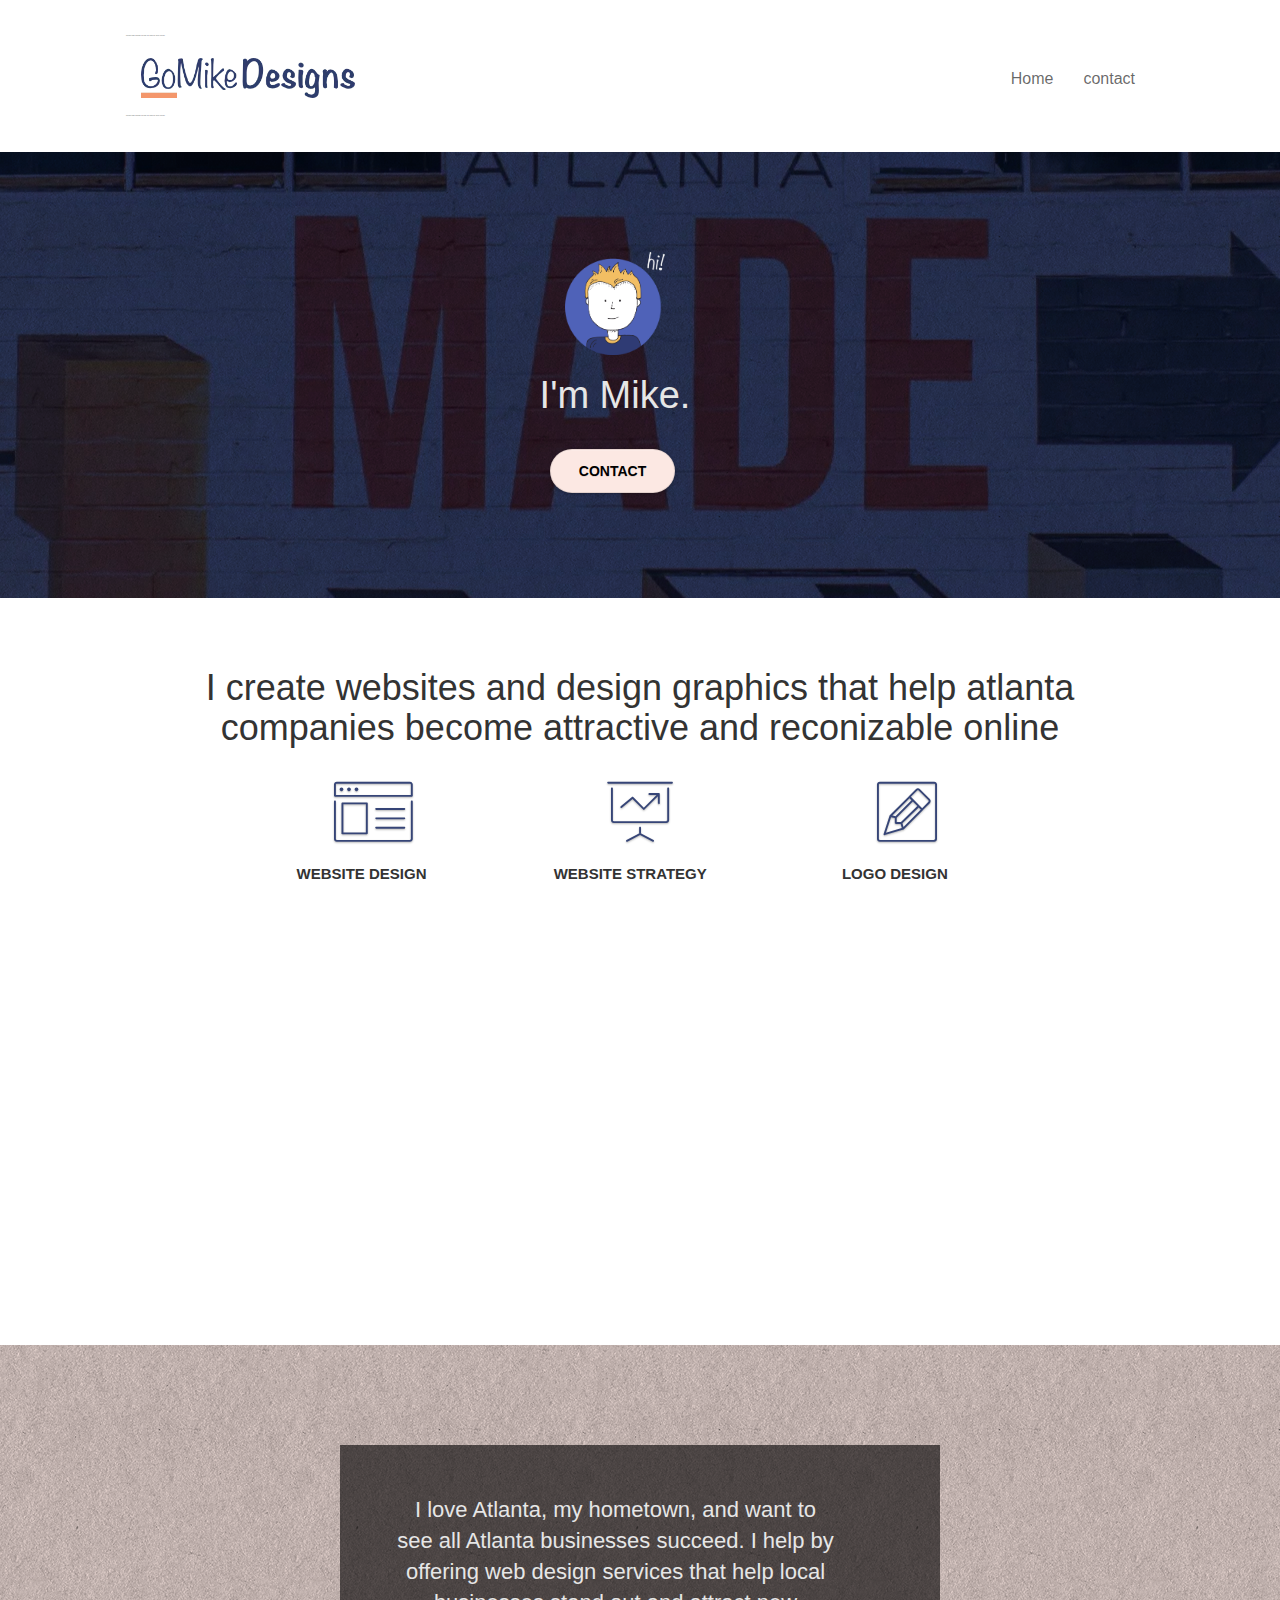
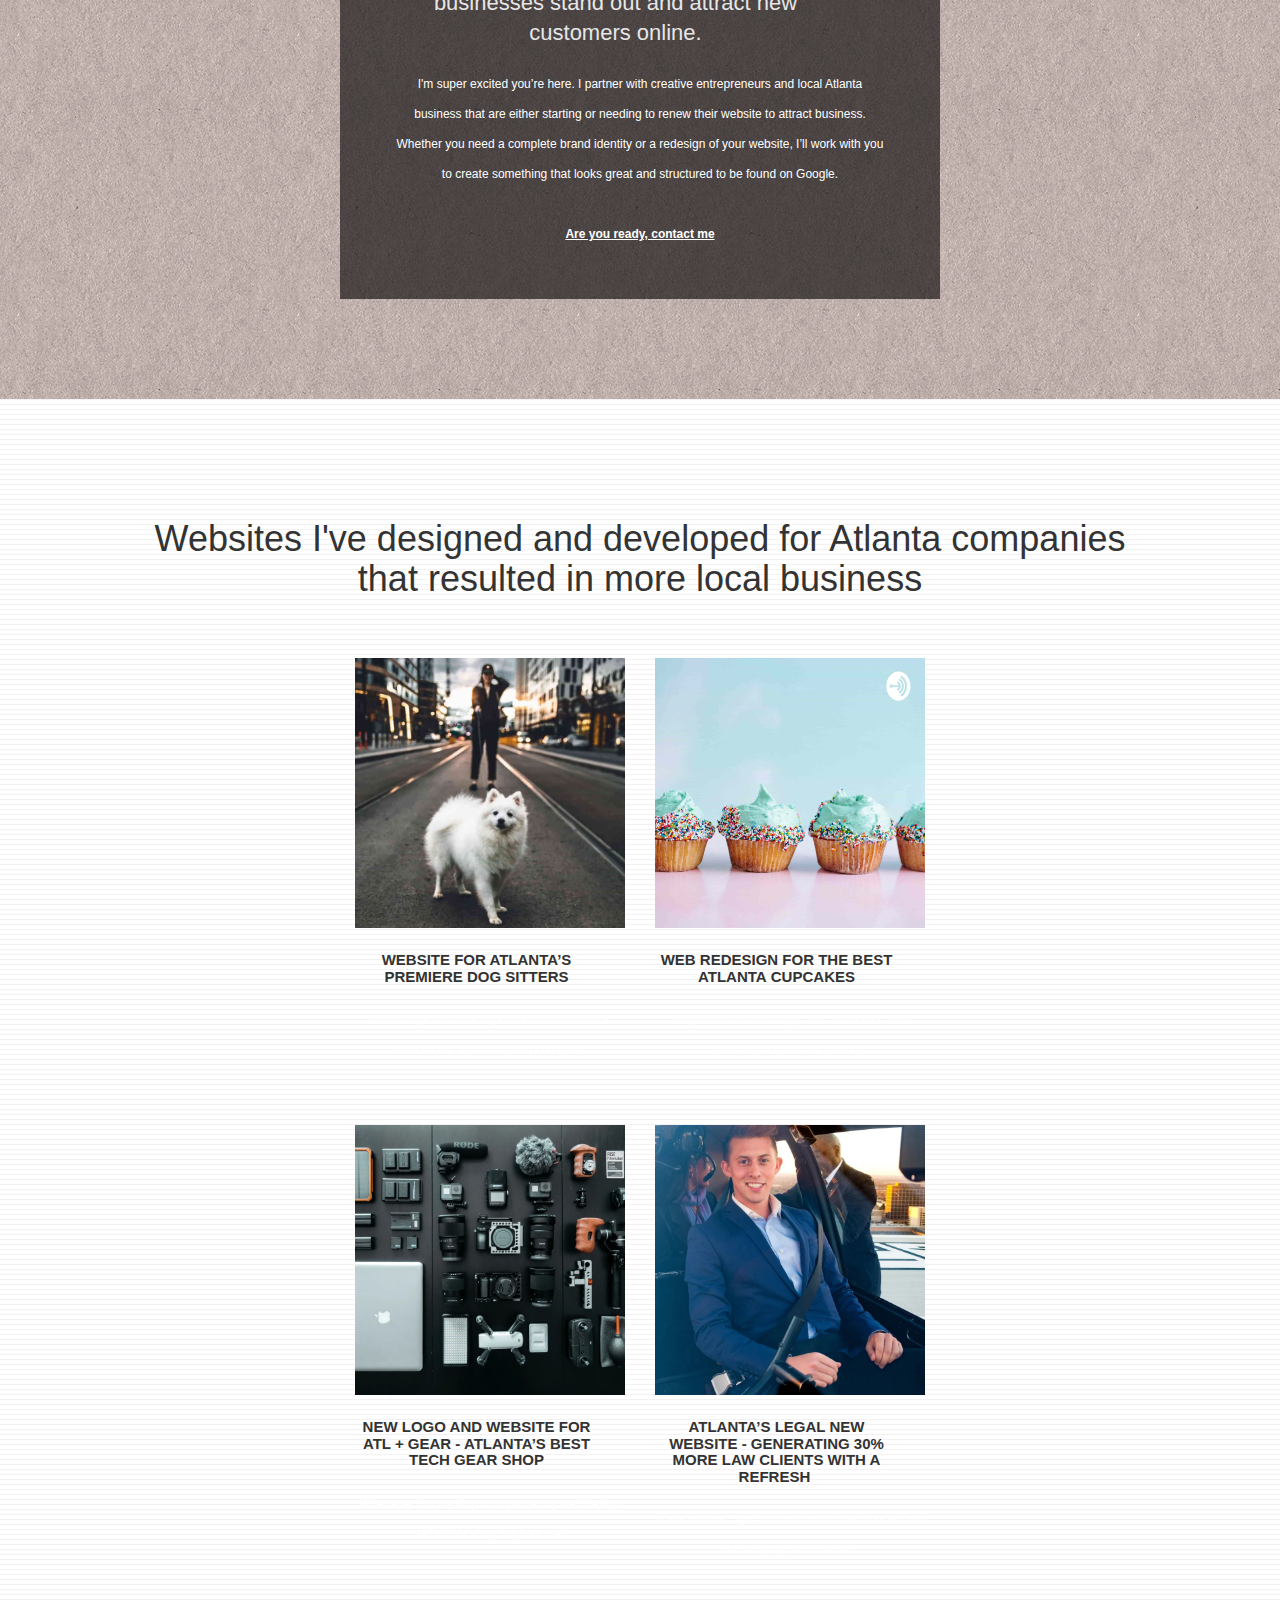
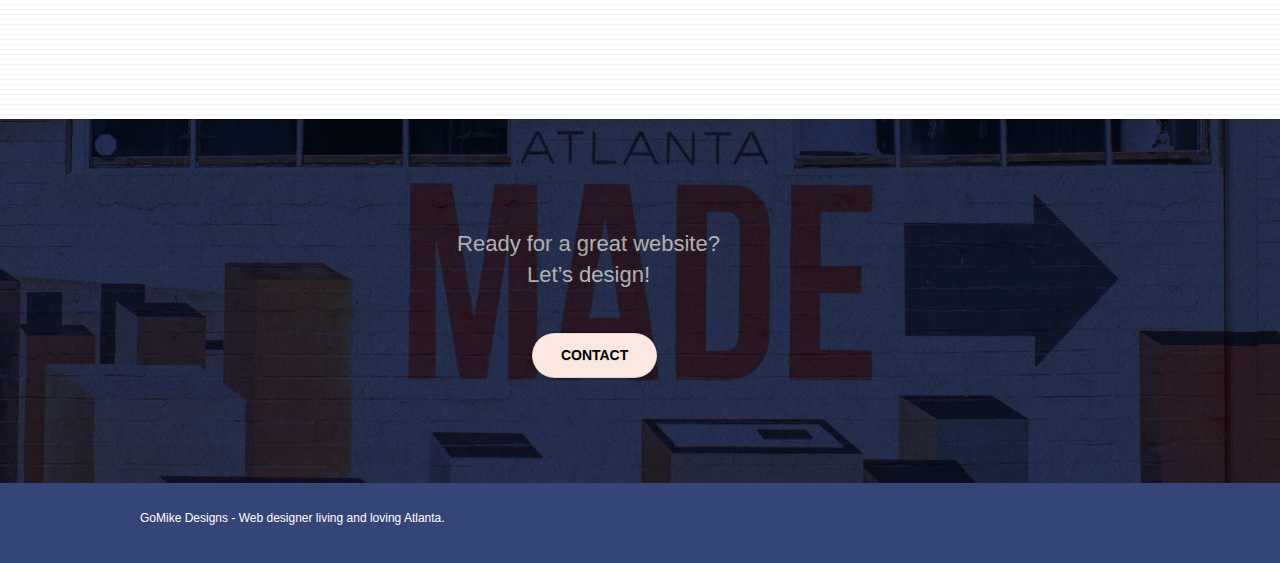
<file: index.html>
<!doctype html>
<html lang="en">
<head>
    <meta charset="utf-8">
    <meta name="keywords" content="seo, google, website, internet, web design, design agency, logo design atlanta">
    <meta name="description" content="I'm Mike and your should hire me to build your website">
    <meta name="viewport" content="width=device-width, initial-scale=1.0, viewport-fit=cover">
    <link rel="shortcut icon" type="image/png" href="favicon.jpg">

    
	<link rel="stylesheet" media="print" onload="this.onload=null;this.removeAttribute('media');" href="css/bootstrap.css">
	<link rel="stylesheet" media="print" onload="this.onload=null;this.removeAttribute('media');" href="style.css">
	<link rel="stylesheet" media="print" onload="this.onload=null;this.removeAttribute('media');" href="css/et-line.css">

	<link rel="stylesheet" href="critical.css">
	<link rel="stylesheet" href="critical-styles.css">
	<link rel="stylesheet" href="critical-line.css">
    <title>go mike designs</title>

    
<!-- Analytics -->
 
<!-- Analytics END -->
    
</head>
<body>
<!-- Main container -->
<div class="page-container">
    
<!-- bloc-0 -->
<div class="bloc bgc-white l-bloc " id="bloc-0">
	<div class="container bloc-sm">
		<nav class="navbar row">
			<div class="navbar-header">
					<div class="keywords" style="color:#595959;font-size:1px;">web agency atlanta, web strategy, web design, logo, website, web, internet, logo design</div>
				<a class="navbar-brand" href="index.html"><img src="img/logo-min.webp" aria-label="header image" alt="logo" height="40" /></a>
					<div class="keywords" style="color:#595959;font-size:1px;">web agency atlanta, web strategy, web design, logo, website, web, internet, logo design</div>

				<button id="nav-toggle" type="button" class="ui-navbar-toggle navbar-toggle" data-toggle="collapse" data-target=".navbar-1">
					<span class="sr-only">Toggle navigation</span><span class="icon-bar"></span><span class="icon-bar"></span><span class="icon-bar"></span>
				</button>
			</div>
			<div class="collapse navbar-collapse navbar-1 special-dropdown-nav">
				<ul class="site-navigation nav navbar-nav">
					<li>
						<a href="index.html" aria-label="main page">Home</a>
					</li>
					<li>
					</li>
					<li>
						<a href="contact.html" aria-label="second page">contact</a>
					</li>
				</ul>
			</div>
		</nav>
	</div>
</div>
<!-- bloc-0 END -->

<!-- bloc-1-hero -->
<div class="bloc bgc-dark-slate-blue bg-atlanta-20made-20sign d-bloc bg-t-edge bloc-bg-texture texture-paper b-parallax" id="bloc-1-hero">
	<div class="container bloc-lg">
		<div class="row tight-width-whitespace">
			<div class="col-sm-11">
				<img srcset="img/mike-min-min.png 480w, img/mike-min-min.png 800w" sizes="(max-width: 600px) 480px, 800px" src="img/mike-min-min.png" class="center-block image-resize-mode" width="100" alt="atlanta web designer mike"/>
				<h1 class="text-center hero-bloc-text tc-white">
					I'm Mike.
				</h1>
				<div class="text-center">
					<a href="contact.html" aria-label="contact info" class="btn btn-lg btn-clean btn-rd cta-hero btn-atomic-tangerine" id="cta-hero">Contact</a>
				</div>
			</div>
		</div>
	</div>
</div>
<!-- bloc-1-hero END -->

<!-- bloc-2-services -->
<div class="bloc bgc-white l-bloc" id="bloc-2-services">
	<div class="container bloc-md">
		<div class="row">
			<div class="col-sm-12 text-center">
				<h1>I create websites and design graphics that help atlanta companies become attractive and reconizable online</h1>
			</div>
		</div>
		<div class="row voffset-lg med-width-whitespace">
			<div class="col-sm-4">
				<div class="text-center">
					<span class="et-icon-browser sm-shadow icon-dark-slate-blue icons icon-lg"></span>
				</div>
				<h1 class="mg-md text-center service-header">
					Website Design
				</h1>
				<p class="text-center ">
					Whether you have a website that needs a refresh or you&rsquo;re starting from scratch, let&rsquo;s make a website that you can be proud of.
				</p>
			</div>
			<div class="col-sm-4">
				<div class="text-center">
					<span class="et-icon-presentation sm-shadow icon-dark-slate-blue icons icon-lg"></span>
				</div>
				<h1 class="mg-md text-center service-header">
					&nbsp;Website Strategy
				</h1>
				<p class="text-center ">
					Rather than suggesting trendy designs, I&rsquo;ll work with you to understand your business goals and make sure we design to help you reach those goals.<br>
				</p>
			</div>
			<div class="col-sm-4">
				<div class="text-center">
					<span class="et-icon-edit sm-shadow icon-dark-slate-blue icons icon-lg"></span>
				</div>
				<h1 class="mg-md text-center service-header">
					Logo Design
				</h1>
				<p class="text-center ">
					With your business representing Atlanta, your logo should shine. I&rsquo;ll work with you to create logo and brand identity that will impress people you meet in town and online.
				</p>
			</div>
		</div>
		<div class="row voffset-lg voffset">
			<div class="col-xs-12 col-md-8 col-md-offset-2 text-center">
				<h2>"Mike'a an awesome freelance web designer! He captured the essence of ourcompany in our website and has helped us double our online sales for our shop in Atlanta."<br>Taylor Crook, project manager Apple Delights </h2>
			</div>
		</div>
	</div>
</div>
<!-- bloc-2-services END -->

<!-- bloc-3-what-i-do -->
<div class="bloc tc-white bgc-atomic-tangerine bloc-bg-texture texture-paper b-parallax bg-atlanta-20made-20sign-20orange d-bloc" id="bloc-3-what-i-do">
	<div class="container bloc-lg">
		<div class="row tight-width-whitespace black-background">
			<div class="col-sm-12">
				<h2 class="mg-md text-center tc-white">
					I love Atlanta, my hometown, and want to see all Atlanta businesses succeed. I help by offering web design services that help local businesses stand out and attract new customers online.<br>
				</h2>
				<p class="text-center white">
					I'm super excited you&rsquo;re here. I partner with creative entrepreneurs and local Atlanta business that are either starting or needing to renew their website to attract business. Whether you need a complete brand identity or a redesign of your website, I&rsquo;ll work with you to create something that looks great and structured to be found on Google.<br><br><a class="ltc-white bold-link" href="page2.html">Are you ready, contact me</a><br>
				</p>
			</div>
		</div>
	</div>
</div>
<!-- bloc-3-what-i-do END -->

<!-- bloc-4-portfolio -->
<div class="bloc bgc-white bg-lines-h2-bg bg-repeat l-bloc" id="bloc-4-portfolio">
	<div class="container bloc-lg">
		<div class="row">
			<div class="col-sm-12 text-center">
			   <h1>Websites I've designed and developed for Atlanta companies that resulted in more local business</h1>
			</div>
		</div>
		<div class="row tight-width-whitespace portfolio-row">
			<div class="col-sm-6">
				<a href="#" data-lightbox="img/11.jpg" aria-label="dog salon" data-gallery-id="gallery-1" data-caption="Website for Atlanta's Premiere dog salon" data-frame="snapshot-lb"><img srcset="img/11-min-min.jpg 480w, img/11-min-min.jpg 800w" sizes="(max-width: 600px) 480px, 800px" src="img/11-min-min.jpg" class="img-responsive portfolio-thumb" alt="design agency website for dog salon"/></a>
				<h3 class="mg-md text-center">
					Website for Atlanta&rsquo;s premiere Dog Sitters
				</h3>
				<p class="text-center">
					I love dogs and was super excited to make a website for an Atlanta dog company.
				</p>
			</div>
			<div class="col-sm-6">
				<a href="#" data-lightbox="img/2.jpg" aria-label="atlanta cupcakes" data-gallery-id="gallery-1" data-caption="web redesign for the best cupcakes in Atlanta" data-frame="snapshot-lb"><img srcset="img/2-min-min.jpg 480w, img/2-min-min.jpg 800w" sizes="(max-width: 600px) 480px, 800px" src="img/2-min-min.jpg" class="img-responsive portfolio-thumb" alt="design agency website for best cupcakes in atlanta"/></a>
				<h3 class="mg-md text-center">
					Web redesign for the best Atlanta&nbsp;cupcakes
				</h3>
				<p class="text-center">
					They make the best cupcakes in Atlanta and I wanted to show this online.
				</p>
			</div>
		</div>
		<div class="row tight-width-whitespace portfolio-row">
			<div class="col-sm-6">
				<a href="#" data-lightbox="img/3.bmp" aria-label="tech gear" data-gallery-id="gallery-1" data-caption="New logo and website for Atlanta's best tech gear shop" data-frame="snapshot-lb"><img srcset="img/3.webp 480w, img/3.webp 800w" sizes="(max-width: 600px) 480px, 800px" src="img/3.webp" class="img-responsive portfolio-thumb" alt="3.jpg" /></a>
				<h3 class="mg-md text-center">
					New logo and website for Atl + Gear - Atlanta&rsquo;s best tech gear shop
				</h3>
				<p class="text-center">
					Whenever I&rsquo;m wanting to improve my web design skills, this shop inspires me.
				</p>
			</div>
			<div class="col-sm-6">
				<a href="#" data-lightbox="img/4.bmp" aria-label="increase in clients" data-gallery-id="gallery-1" data-caption="Atlanta's legal website generates 30% more clients after web redesign" data-frame="snapshot-lb"><img srcset="img/4.webp 480w, img/4.webp 800w" sizes="(max-width: 600px) 480px, 800px" src="img/4.webp" class="img-responsive portfolio-thumb" alt="Atlanta's legal website generates 30% more clients after web redesign"/></a>
				<h3 class="mg-md text-center">
					Atlanta&rsquo;s legal new website - Generating 30% more law clients with a refresh&nbsp;
				</h3>
				<p class="text-center">
					A few months ago, I created their new website and it&rsquo;s bringing lots of leads.
				</p>
			</div>
		</div>
	</div>
</div>
<!-- bloc-4-portfolio END -->

<!-- bloc-5-cta -->
<div class="bloc bgc-dark-slate-blue bg-atlanta-20made-20sign d-bloc bloc-bg-texture texture-paper" id="bloc-5-cta">
	<div class="container bloc-lg">
		<div class="row">
			<h2 class="mg-md text-center tc-white">
				Ready for a great website? <br>Let&rsquo;s design!
			</h2>
			<div class="col-sm-11 text-center">
				<a href="contact.html" aria-label="contact page" class="btn btn-atomic-tangerine btn-clean btn-rd btn-lg cta-hero">Contact</a>
			</div>
		</div>
	</div>
</div>
<!-- bloc-5-cta END -->

<!-- Footer - bloc-8 -->
<div class="bloc bgc-dark-slate-blue d-bloc" id="bloc-8">
	<div class="container bloc-sm">
		<div class="row">
			<div class="col-sm-12">
				<p class="text-center white">
					GoMike Designs - Web designer living and loving Atlanta.<br>
				</p>
			</div>
		</div>
	</div>
</div>
<!-- Footer - bloc-8 END -->

</div>
<!-- Main container END -->
    
    <script defer src="./js/jquery-2.1.0.js"></script>
	<script defer src="./js/bootstrap.js"></script>
	<script defer src="./js/blocs.js"></script>
	<script defer src="./js/jquery.touchSwipe.js"></script>
	<script defer src="./js/gmaps.js"></script>
</body>
</html>
</file>
<file: style.css>
a:hover {
    text-decoration: none;
    cursor: pointer;
}

#page-loading-blocs-notifaction {
    position: fixed;
    top: 0;
    bottom: 0;
    width: 100%;
    z-index: 100000;
    background: #FFFFFF url("img/pageload-spinner.gif") no-repeat center center;
}

.d-bloc button:hover {
    color: rgba(255, 255, 255, .9);
}

.d-bloc .icon-round, .d-bloc .icon-square, .d-bloc .icon-rounded, .d-bloc .icon-semi-rounded-a, .d-bloc .icon-semi-rounded-b {
    border-color: rgba(255, 255, 255, .9);
}

.d-bloc .divider-h span {
    border-color: rgba(255, 255, 255, .2);
}

.d-bloc .a-btn:hover, .d-bloc .navbar a:hover, .d-bloc .navbar-brand:hover, .d-bloc a:hover .icon-sm, .d-bloc a:hover .icon-md, .d-bloc a:hover .icon-lg, .d-bloc a:hover .icon-xl, .d-bloc h1 a:hover, .d-bloc h2 a:hover, .d-bloc h3 a:hover, .d-bloc h4 a:hover, .d-bloc h5 a:hover, .d-bloc h6 a:hover, .d-bloc p a:hover {
    color: rgba(255, 255, 255, 1);
}

.d-bloc .navbar-toggle .icon-bar {
    background: rgba(255, 255, 255, 1);
}

.d-bloc .btn-wire, .d-bloc .btn-wire:hover {
    color: rgba(255, 255, 255, 1);
    border-color: rgba(255, 255, 255, 1);
}

.d-bloc .panel {
    color: rgba(0, 0, 0, .5);
}

.d-bloc .panel button:hover {
    color: rgba(0, 0, 0, .7);
}

.d-bloc .panel icon {
    border-color: rgba(0, 0, 0, .7);
}

.d-bloc .panel .divider-h span {
    border-color: rgba(0, 0, 0, .1);
}

.d-bloc .panel .a-btn {
    color: rgba(0, 0, 0, .6);
}

.d-bloc .panel .a-btn:hover {
    color: rgba(0, 0, 0, 1);
}

.d-bloc .panel .btn-wire, .d-bloc .panel .btn-wire:hover {
    color: rgba(0, 0, 0, .7);
    border-color: rgba(0, 0, 0, .3);
}

.d-bloc .panel button:hover, .l-bloc button:hover {
    color: rgba(0, 0, 0, .7);
}

.l-bloc .icon-round, .l-bloc .icon-square, .l-bloc .icon-rounded, .l-bloc .icon-semi-rounded-a, .l-bloc .icon-semi-rounded-b {
    border-color: rgba(0, 0, 0, .7);
}

.d-bloc .panel .divider-h span, .l-bloc .divider-h span {
    border-color: rgba(0, 0, 0, .1);
}

.d-bloc .panel .a-btn:hover, .l-bloc .a-btn:hover, .l-bloc .navbar a:hover, .l-bloc .navbar-brand:hover, .l-bloc a:hover .icon-sm, .l-bloc a:hover .icon-md, .l-bloc a:hover .icon-lg, .l-bloc a:hover .icon-xl, .l-bloc h1 a:hover, .l-bloc h2 a:hover, .l-bloc h3 a:hover, .l-bloc h4 a:hover, .l-bloc h5 a:hover, .l-bloc h6 a:hover, .l-bloc p a:hover {
    color: rgba(0, 0, 0, 1);
}

.l-bloc .navbar-toggle .icon-bar {
    color: rgba(0, 0, 0, .6);
}

.d-bloc .panel .btn-wire, .d-bloc .panel .btn-wire:hover, .l-bloc .btn-wire, .l-bloc .btn-wire:hover {
    color: rgba(0, 0, 0, .7);
    border-color: rgba(0, 0, 0, .3);
}

.navbar-brand img[src$=svg] {
    min-width: 100px;
}

.nav-center .navbar-brand img {
    margin: 0;
}

.navbar-nav .open .dropdown-menu > li > a {
    text-align: inherit;
}

.nav > li a:hover, .nav > li a:focus {
    background: transparent;
}

.navbar-toggle:hover {
    background: transparent!important;
}

.navbar-toggle .icon-bar {
    background-color: rgba(0, 0, 0, .5);
    width: 26px;
}

.nav-invert .navbar .nav {
    float: left;
}

.nav-invert .navbar-header, .nav-invert .navbar-brand {
    float: right;
    position: relative;
    z-index: 2;
}

@media (min-width: 768px) {
    .site-navigation {
        position: absolute;
        top: 50%;
        right: 20px;
        transform: translate(0, -50%);
        -webkit-transform: translateY(-50%);
    }



    .nav > li .dropdown-menu a, .nav > li .dropdown-menu a:hover {
        color: #484848;
    }

    .nav-invert .site-navigation {
        left: 0;
        right: 0;
    }

    .nav-center {
        text-align: center;
    }

    .nav-center .navbar-header {
        width: 100%;
    }

    .nav-center .navbar-header, .nav-center .navbar-brand, .nav-center .nav > li {
        float: none;
        display: inline-block;
    }

    .nav-center .site-navigation {
        position: relative;
        width: 100%;
        right: 0;
        margin-right: 0px;
        margin-top: 20px;
    }

    .mg-md {
        margin-right: 10%;
    }

    .nav-center.mini-nav .navbar-toggle {
        float: none;
        margin: 10px auto 0;
    }
}

.nav > li > .dropdown a {
    background: none!important;
    display: block;
    padding: 14px 15px;
}

nav .caret {
    margin: 0 5px;
}

.dropdown-menu .dropdown-menu {
    top: -8px;
    left: 100%;
}

.dropdown-menu .dropmenu-flow-right {
    top: 100%;
    left: 0;
    margin-left: -1px;
    border-top-left-radius: 0;
    border-top-right-radius: 0;
}

.dropdown-menu .dropdown span {
    border: 4px solid black;
    border-top-color: transparent;
    border-right-color: transparent;
    border-bottom-color: transparent;
    margin: 6px -5px 0 0!important;
    float: right;
}

.mg-lg {
    margin-top: 10px;
    margin-bottom: 40px;
}

.btn.pull-right {
    margin: 0 0 5px 5px;
}

.btn-d, .btn-d:hover, .btn-d:focus {
    color: #FFF;
    background: rgba(0, 0, 0, .3);
}

.panel-sq, .panel-sq .panel-heading, .panel-sq .panel-footer {
    border-radius: 0;
}

.panel-rd {
    border-radius: 30px;
}

.panel-rd .panel-heading {
    border-radius: 29px 29px 0 0;
}

.panel-rd .panel-footer {
    border-radius: 0 0 29px 29px;
}

.form-control {
    border-color: rgba(0, 0, 0, .1);
    box-shadow: none;
}

.scrollToTop {
    width: 40px;
    height: 40px;
    position: fixed;
    bottom: 20px;
    right: 20px;
    opacity: 0;
    z-index: 500;
    transition: all .3s ease-in-out;
}

.scrollToTop span {
    margin-top: 6px;
}

.showScrollTop {
    font-size: 14px;
    opacity: 1;
}

a[data-lightbox]:hover::before {
    content: "+";
    font-family: "HelveticaNeue-Light", "Helvetica Neue Light", "Helvetica Neue", Helvetica, Arial;
    font-size: 32px;
    width: 50px;
    height: 50px;
    margin-left: -25px;
    border-radius: 50%;
    background: rgba(0, 0, 0, .6);
    color: #FFF;
    font-weight: 100;
    z-index: 1;
    position: absolute;
    top: 50%;
    transform: translateY(-50%);
    -webkit-transform: translateY(-50%);
}

a[data-lightbox]:hover img {
    opacity: 0.6;
    -webkit-animation-fill-mode: none;
    animation-fill-mode: none;
}

#lightbox-modal {
    display: flex;
    align-items: center;
}

#lightbox-modal .modal-dialog {
    width: 90%;
    max-width: 900px;
    margin: 0 auto 0;
}

#lightbox-modal .modal-dialog img {
    max-height: 90vh;
    margin: 0 auto;
}

.lightbox-caption {
    padding: 20px;
    color: #FFF;
    background: rgba(0, 0, 0, .5);
    position: absolute;
    left: 15px;
    right: 15px;
    bottom: 5px;
}

.close-lightbox {
    color: #FFF;
    font-size: 30px;
    position: absolute;
    top: 20px;
    right: 20px;
    z-index: 20;
    background: rgba(0, 0, 0, .5);
    border: none;
    line-height: 30px;
    padding: 0 9px 5px;
    opacity: 0.3;
}

.close-lightbox:hover, .next-lightbox:hover, .prev-lightbox:hover {
    opacity: 1.0;
    color: #FFF;
}

.next-lightbox, .prev-lightbox {
    font-size: 20px;
    color: rgba(255, 255, 255, .9);
    background: rgba(0, 0, 0, .5);
    transition: all .2s ease-in-out;
    position: absolute;
    top: 45%;
    z-index: 1;
    opacity: 0.4;
}

.next-lightbox {
    padding: 6px 8px 1px 13px;
    right: 25px;
}

.prev-lightbox {
    padding: 6px 13px 1px 10px;
    left: 25px;
}

.snapshot-lb .modal-body {
    padding-bottom: 45px;
}

.snapshot-lb .lightbox-caption {
    padding: 0;
    color: rgba(0, 0, 0, .5);
    background: none;
}

.hero-bloc-text-sub {
    font-size: 36px;
}

.statement-bloc-text {
    line-height: 26px;
    font-style: italic;
    font-size: 20px;
    text-align: center;
    font-weight: lighter;
    max-width: 520px;
    margin: auto auto auto auto;
}

.h1 {
    font-size: 20px;
    font-family: "Open Sans";
}

h4 {
    color: #333333!important;
}

.avatar {
    box-shadow: 0px 4px 9px rgba(0, 0, 0, 0.3);
}

.btn-atomic-tangerine:hover {
    background: #c27956!important;
    color: #FFFFFF!important;
}

.ltc-white:hover {
    color: #cccccc!important;
}

.ltc-atomic-tangerine {
    color: #F3976C!important;
}

.ltc-atomic-tangerine:hover {
    color: #c27956!important;
}

.bg-dots-bg {
    background-image: url("img/dots-bg-min.webp");
}

@media (max-width: 1024px) {
    .bloc {
        padding-left: 20px;
        padding-right: 20px;
    }

    .bloc.full-width-bloc, .bloc-tile-2.full-width-bloc .container, .bloc-tile-3.full-width-bloc .container, .bloc-tile-4.full-width-bloc .container {
        padding-left: 0;
        padding-right: 0;
    }
}

@media (max-width: 992px) and (min-width: 768px) {
    .navbar .nav {
        max-width: 80%
    }

    .nav-center.navbar .nav {
        max-width: 100%
    }
}

@media only screen and (min-device-width: 768px) and (max-device-width: 1024px) and (orientation: landscape) {
    .b-parallax {
        background-attachment: scroll;
    }
}

@media only screen and (min-device-width: 1024px) and (max-device-width: 1366px) and (-webkit-min-device-pixel-ratio: 1.5) {
    .b-parallax {
        background-attachment: scroll;
    }
}

@media (max-width: 991px) {
    .container {
        width: 100%;
    }

    .b-parallax {
        background-attachment: scroll;
    }

    .page-container, #hero-bloc {
        overflow-x: hidden;
        position: relative;
    }

    .bloc {
        padding-left: constant(safe-area-inset-left);
        padding-right: constant(safe-area-inset-right);
    }

    .bloc-group, .bloc-group .bloc {
        display: block;
        width: 100%;
    }

    .bloc-fill-screen .fill-bloc-top-edge, .bloc-fill-screen .fill-bloc-bottom-edge {
        padding: 0 20px;
        padding-left: constant(safe-area-inset-left);
        padding-right: constant(safe-area-inset-right);
    }
}

@media (max-width: 767px) {
    .page-container {
        overflow-x: hidden;
        position: relative;
    }

    h1, h2, h3, h4, h5, h6, p, #disqus_thread {
        padding-left: 10px!important;
        padding-right: 10px!important;
    }

    .b-parallax {
        background-attachment: scroll;
    }

    .navbar .nav {
        padding-top: 0;
        border-top: 1px solid rgba(0, 0, 0, .2);
        float: none!important;
    }

    .navbar .row {
        margin-left: 0;
        margin-right: 0;
    }

    .site-navigation {
        position: inherit;
        transform: none;
        -webkit-transform: none;
        -ms-transform: none;
    }

    .nav > li {
        margin-top: 0;
        border-bottom: 1px solid rgba(0, 0, 0, .1);
        background: rgba(0, 0, 0, .05);
        text-align: left;
        padding-left: 15px;
        width: 100%;
    }

    .nav > li:hover {
        background: rgba(0, 0, 0, .08);
    }

    .dropdown .dropdown a .caret {
        float: none;
        margin: 5px 0 0 10px!important;
        border: 4px solid black;
        border-bottom-color: transparent;
        border-right-color: transparent;
        border-left-color: transparent;
    }

    #hero-bloc .navbar .nav {
        background: rgba(0, 0, 0, .8);
    }

    #hero-bloc .navbar .nav a {
        color: rgba(255, 255, 255, .6);
    }

    .hero {
        padding: 50px 0;
    }

    .hero-nav {
        left: -1px;
        right: -1px;
    }

    .navbar-collapse {
        padding: 0;
        overflow-x: hidden;
        -webkit-box-shadow: none;
        box-shadow: none;
    }

    .navbar-brand img {
        max-height: 40px;
        width: auto;
    }

    .nav-invert .navbar-header {
        float: none;
        width: 100%;
    }

    .nav-invert .navbar-toggle {
        float: left;
        margin-left: 10px;
    }

    .bloc {
        padding-left: 0;
        padding-right: 0;
    }

    .bloc-xxl, .bloc-xl, .bloc-lg {
        padding: 40px 0;
    }

    .bloc-sm, .bloc-md {
        padding-left: 0;
        padding-right: 0;
    }

    .bloc-tile-2 .container, .bloc-tile-3 .container, .bloc-tile-4 .container, .bloc-fill-screen .fill-bloc-top-edge, .bloc-fill-screen .fill-bloc-bottom-edge {
        padding-left: 0;
        padding-right: 0;
    }

    .a-block {
        padding: 0 10px;
    }

    .btn-dwn {
        display: none;
    }

    .voffset {
        margin-top: 5px;
    }

    .voffset-md {
        margin-top: 20px;
    }

    .voffset-lg {
        margin-top: 30px;
    }

    form {
        padding: 5px;
    }

    .close-lightbox {
        display: inline-block;
    }

    .blocsapp-device-iphone5 {
        background-size: 216px 425px;
        padding-top: 60px;
        width: 216px;
        height: 425px;
    }

    .blocsapp-device-iphone5 img {
        width: 180px;
        height: 320px;
    }
}

@media (max-width: 400px) {
    .bloc {
        padding-left: 0;
        padding-right: 0;
    }
}

@media (max-width: 767px) {
    .bloc-mob-center-text {
        text-align: center;
    }
}
</file>
<file: css/et-line.css>
@font-face{font-family:et-line;src:url(../fonts/et-line.eot);src:url(../fonts/et-line.eot?#iefix) format('embedded-opentype'),url(../fonts/et-line.woff) format('woff'),url(../fonts/et-line.ttf) format('truetype'),url(../fonts/et-line.svg#et-line) format('svg');font-weight:400;font-style:normal}.et-icon-mobile:before{content:"\e000"}.et-icon-laptop:before{content:"\e001"}.et-icon-desktop:before{content:"\e002"}.et-icon-tablet:before{content:"\e003"}.et-icon-phone:before{content:"\e004"}.et-icon-document:before{content:"\e005"}.et-icon-documents:before{content:"\e006"}.et-icon-search:before{content:"\e007"}.et-icon-clipboard:before{content:"\e008"}.et-icon-newspaper:before{content:"\e009"}.et-icon-notebook:before{content:"\e00a"}.et-icon-book-open:before{content:"\e00b"}.et-icon-calendar:before{content:"\e00d"}.et-icon-picture:before{content:"\e00f"}.et-icon-pictures:before{content:"\e010"}.et-icon-video:before{content:"\e011"}.et-icon-camera:before{content:"\e012"}.et-icon-printer:before{content:"\e013"}.et-icon-toolbox:before{content:"\e014"}.et-icon-briefcase:before{content:"\e015"}.et-icon-wallet:before{content:"\e016"}.et-icon-gift:before{content:"\e017"}.et-icon-bargraph:before{content:"\e018"}.et-icon-grid:before{content:"\e019"}.et-icon-expand:before{content:"\e01a"}.et-icon-focus:before{content:"\e01b"}.et-icon-adjustments:before{content:"\e01d"}.et-icon-ribbon:before{content:"\e01e"}.et-icon-hourglass:before{content:"\e01f"}.et-icon-lock:before{content:"\e020"}.et-icon-megaphone:before{content:"\e021"}.et-icon-shield:before{content:"\e022"}.et-icon-trophy:before{content:"\e023"}.et-icon-flag:before{content:"\e024"}.et-icon-map:before{content:"\e025"}.et-icon-puzzle:before{content:"\e026"}.et-icon-basket:before{content:"\e027"}.et-icon-envelope:before{content:"\e028"}.et-icon-streetsign:before{content:"\e029"}.et-icon-telescope:before{content:"\e02a"}.et-icon-gears:before{content:"\e02b"}.et-icon-key:before{content:"\e02c"}.et-icon-paperclip:before{content:"\e02d"}.et-icon-attachment:before{content:"\e02e"}.et-icon-pricetags:before{content:"\e02f"}.et-icon-lightbulb:before{content:"\e030"}.et-icon-layers:before{content:"\e031"}.et-icon-pencil:before{content:"\e032"}.et-icon-tools:before{content:"\e033"}.et-icon-tools-2:before{content:"\e034"}.et-icon-scissors:before{content:"\e035"}.et-icon-paintbrush:before{content:"\e036"}.et-icon-magnifying-glass:before{content:"\e037"}.et-icon-circle-compass:before{content:"\e038"}.et-icon-linegraph:before{content:"\e039"}.et-icon-mic:before{content:"\e03a"}.et-icon-strategy:before{content:"\e03b"}.et-icon-beaker:before{content:"\e03c"}.et-icon-caution:before{content:"\e03d"}.et-icon-recycle:before{content:"\e03e"}.et-icon-anchor:before{content:"\e03f"}.et-icon-profile-male:before{content:"\e040"}.et-icon-profile-female:before{content:"\e041"}.et-icon-bike:before{content:"\e042"}.et-icon-wine:before{content:"\e043"}.et-icon-hotairballoon:before{content:"\e044"}.et-icon-globe:before{content:"\e045"}.et-icon-genius:before{content:"\e046"}.et-icon-map-pin:before{content:"\e047"}.et-icon-dial:before{content:"\e048"}.et-icon-chat:before{content:"\e049"}.et-icon-heart:before{content:"\e04a"}.et-icon-cloud:before{content:"\e04b"}.et-icon-upload:before{content:"\e04c"}.et-icon-download:before{content:"\e04d"}.et-icon-target:before{content:"\e04e"}.et-icon-hazardous:before{content:"\e04f"}.et-icon-piechart:before{content:"\e050"}.et-icon-speedometer:before{content:"\e051"}.et-icon-global:before{content:"\e052"}.et-icon-compass:before{content:"\e053"}.et-icon-lifesaver:before{content:"\e054"}.et-icon-clock:before{content:"\e055"}.et-icon-aperture:before{content:"\e056"}.et-icon-quote:before{content:"\e057"}.et-icon-scope:before{content:"\e058"}.et-icon-alarmclock:before{content:"\e059"}.et-icon-refresh:before{content:"\e05a"}.et-icon-happy:before{content:"\e05b"}.et-icon-sad:before{content:"\e05c"}.et-icon-facebook:before{content:"\e05d"}.et-icon-twitter:before{content:"\e05e"}.et-icon-googleplus:before{content:"\e05f"}.et-icon-rss:before{content:"\e060"}.et-icon-tumblr:before{content:"\e061"}.et-icon-linkedin:before{content:"\e062"}.et-icon-dribbble:before{content:"\e063"}
</file>
<file: critical-styles.css>
body {
    margin: 0;
    padding: 0;
    background: #FFF;
    overflow-x: hidden;
    -webkit-font-smoothing: antialiased;
    -moz-osx-font-smoothing: grayscale;
}

a, button {
    transition: all .3s ease-in-out;
    outline: none!important;
}

.bloc {
    width: 100%;
    clear: both;
    background: 50% 50% no-repeat;
    padding: 0 50px;
    -webkit-background-size: cover;
    -moz-background-size: cover;
    -o-background-size: cover;
    background-size: cover;
    position: relative;
}

.bloc .container {
    padding-left: 0;
    padding-right: 0;
}

.bloc-lg {
    padding: 100px 50px;
}

.bloc-md {
    padding: 50px;
}

.bloc-sm {
    padding: 20px 50px;
}

.bg-center, .bg-l-edge, .bg-r-edge, .bg-t-edge, .bg-b-edge, .bg-tl-edge, .bg-bl-edge, .bg-tr-edge, .bg-br-edge, .bg-repeat {
    -webkit-background-size: auto!important;
    -moz-background-size: auto!important;
    -o-background-size: auto!important;
    background-size: auto!important;
}

.bg-repeat {
    background: repeat;
}

.bg-t-edge {
    background: top no-repeat;
}

.bloc-bg-texture::before {
    content: "";
    background-size: 2px 2px;
    position: absolute;
    top: 0;
    bottom: 0;
    left: 0;
    right: 0;
}

.texture-paper::before {
    background: url("img/texture-paper-min.webp");
    background-size: 280px 280px;
}

.b-parallax {
    background-attachment: fixed;
}

.d-bloc {
    color: #E3E3E3;
}

.d-bloc .a-btn, .d-bloc .navbar a, .d-bloc .navbar-brand, .d-bloc a .icon-sm, .d-bloc a .icon-md, .d-bloc a .icon-lg, .d-bloc a .icon-xl, .d-bloc h1 a, .d-bloc h2 a, .d-bloc h3 a, .d-bloc h4 a, .d-bloc h5 a, .d-bloc h6 a, .d-bloc p a {
    color: rgba(255, 255, 255, .6);
}

.d-bloc .panel, .l-bloc {
    color: rgba(0, 0, 0, .5);
}

.d-bloc .panel .a-btn, .l-bloc .a-btn, .l-bloc .navbar a, .l-bloc .navbar-brand, .l-bloc a .icon-sm, .l-bloc a .icon-md, .l-bloc a .icon-lg, .l-bloc a .icon-xl, .l-bloc h1 a, .l-bloc h2 a, .l-bloc h3 a, .l-bloc h4 a, .l-bloc h5 a, .l-bloc h6 a, .l-bloc p a {
    color: rgba(0, 0, 0, .6);
}

.voffset {
    margin-top: 30px;
}

.voffset-lg {
    margin-top: 80px;
}

.row-no-gutters {
    margin-right: 0;
    margin-left: 0;
}

.row.row-no-gutters > [class^="col-"], .row.row-no-gutters > [class*=" col-"] {
    padding-right: 0;
    padding-left: 0;
}

#bloc-2-services p {
    font-size: 14px;
}

.navbar {
    margin-bottom: 0;
    z-index: 1;
}

.navbar-brand {
    height: auto;
    padding: 3px 15px;
    font-size: 25px;
    font-weight: normal;
    font-weight: 600;
    line-height: 44px;
}

.navbar-brand img {
    max-height: 200px;
    margin: 0 5px 0 0;
    display: inline;
}

.navbar .nav {
    padding-top: 2px;
    margin-right: -16px;
    float: right;
    z-index: 1;
}

.nav > li {
    float: left;
    margin-top: 4px;
    font-size: 16px;
}

.navbar-toggle {
    margin: 10px 10px 0 0;
    border: 0px;
}

.mg-md {
    margin-top: 10px;
    margin-bottom: 20px;
}

.btn {
    margin: 0 5px 5px 0;
}

button {
    outline: none!important;
}

.btn-rd {
    border-radius: 40px;
}

.btn-clean {
    border: 1px solid rgba(0, 0, 0, .08);
    border-bottom-color: rgba(0, 0, 0, .1);
    text-shadow: 0 1px 0 rgba(0, 0, 1, .1);
    box-shadow: 0 1px 3px rgba(0, 0, 1, .25), inset 0 1px 0 0 rgba(255, 255, 255, .15);
}

.icon-md {
    font-size: 30px!important;
}

.icon-lg {
    font-size: 60px!important;
}

.sm-shadow {
    text-shadow: 0 1px 2px rgba(0, 0, 0, .3);
}

a[data-lightbox] {
    position: relative;
    display: block;
    text-align: center;
}

h1, h2, h3, h4, h5, h6, p, label, .btn, a {
    font-family: "helvetica";
    font-weight: 400;
    color: white;
}

.container {
    max-width: 1000px;
}

.hero-bloc-text {
    font-size: 38px;
}

p {
    font-size: 12px;
}

.tight-width-whitespace {
    max-width: 600px;
    margin: auto auto auto auto;
}

.cta-hero {
    margin-top: 22px;
    color: #FFFFFF!important;
    text-transform: uppercase;
    padding: 12px 28px 12px 28px;
    font-size: 1.0em;
    font-weight: 700;
}

.social {
    max-width: 400px;
    display:inline;
    margin: auto auto auto auto;
    color: #fff !important;
}

h2 {
    font-size: 22px;
    line-height: 1.4em;
}

h3 {
    font-size: 15px;
    text-transform: uppercase;
    font-weight: 700;
    color: #333333!important;
}

.med-width-whitespace {
    max-width: 800px;
    margin: auto auto auto auto;
    box-shadow: 0px 0px 0px #000000;
}

h1 {
    color: #333333!important;
}

.icons {
    margin-bottom: 14px;
    margin-top: 24px;
}

.white {
    color: #FFFFFF!important;
}

.portfolio-thumb {
    margin-bottom: 24px;
}

.portfolio-row {
    margin-bottom: 44px;
    margin-top: 50px;
}

.black-background {
    background-color: rgba(35, 31, 32, 0.7);
    padding: 40px 40px 40px 40px;
}

.bold-link {
    font-weight: 900;
    text-decoration: underline!important;
}

.service-header {
    font-size: 15px;
    font-weight: 700;
    text-transform: uppercase;
}

.bgc-white {
    background-color: #FFFFFF;
}

.bgc-dark-slate-blue {
    background-color: #364577;
}

.bgc-atomic-tangerine {
    background-color: #FCE8E3;
}

.tc-white {
    color: #E6E6E6!important;
}

.btn-atomic-tangerine {
    background: #FCE8E3;
    color: #000000!important;
}


.btn-atomic-tangerine:hover {
    background: #FBE9E9!important;
    color: #000000!important;
}

.ltc-white {
    color: #FFFFFF!important;
}

.ltc-white:hover {
    color: #cccccc!important;
}

.ltc-atomic-tangerine {
    color: #F3976C!important;
}

.ltc-atomic-tangerine:hover {
    color: #c27956!important;
}

.icon-dark-slate-blue {
    color: #364577!important;
    border-color: #364577!important;
}

.bg-lines-h2-bg {
    background-image: url("img/lines-h2-bg-min.webp");
}

.bg-atlanta-20made-20sign {
    background-image: url("img/made-sign.webp");
}

.bg-atlanta-20made-20sign-20orange {
    background-image: url("img/orange-sign.webp");
}
</file>
<file: critical-line.css>
.et-icon-adjustments, .et-icon-alarmclock, .et-icon-anchor, .et-icon-aperture, .et-icon-attachment, .et-icon-bargraph, .et-icon-basket, .et-icon-beaker, .et-icon-bike, .et-icon-book-open, .et-icon-briefcase, .et-icon-browser, .et-icon-calendar, .et-icon-camera, .et-icon-caution, .et-icon-chat, .et-icon-circle-compass, .et-icon-clipboard, .et-icon-clock, .et-icon-cloud, .et-icon-compass, .et-icon-desktop, .et-icon-dial, .et-icon-document, .et-icon-documents, .et-icon-download, .et-icon-dribbble, .et-icon-edit, .et-icon-envelope, .et-icon-expand, .et-icon-facebook, .et-icon-flag, .et-icon-focus, .et-icon-gears, .et-icon-genius, .et-icon-gift, .et-icon-global, .et-icon-globe, .et-icon-googleplus, .et-icon-grid, .et-icon-happy, .et-icon-hazardous, .et-icon-heart, .et-icon-hotairballoon, .et-icon-hourglass, .et-icon-key, .et-icon-laptop, .et-icon-layers, .et-icon-lifesaver, .et-icon-lightbulb, .et-icon-linegraph, .et-icon-linkedin, .et-icon-lock, .et-icon-magnifying-glass, .et-icon-map, .et-icon-map-pin, .et-icon-megaphone, .et-icon-mic, .et-icon-mobile, .et-icon-newspaper, .et-icon-notebook, .et-icon-paintbrush, .et-icon-paperclip, .et-icon-pencil, .et-icon-phone, .et-icon-picture, .et-icon-pictures, .et-icon-piechart, .et-icon-presentation, .et-icon-pricetags, .et-icon-printer, .et-icon-profile-female, .et-icon-profile-male, .et-icon-puzzle, .et-icon-quote, .et-icon-recycle, .et-icon-refresh, .et-icon-ribbon, .et-icon-rss, .et-icon-sad, .et-icon-scissors, .et-icon-scope, .et-icon-search, .et-icon-shield, .et-icon-speedometer, .et-icon-strategy, .et-icon-streetsign, .et-icon-tablet, .et-icon-target, .et-icon-telescope, .et-icon-toolbox, .et-icon-tools, .et-icon-tools-2, .et-icon-trophy, .et-icon-tumblr, .et-icon-twitter, .et-icon-upload, .et-icon-video, .et-icon-wallet, .et-icon-wine {
    font-family: et-line;
    speak: none;
    font-style: normal;
    font-weight: 400;
    font-variant: normal;
    text-transform: none;
    line-height: 1;
    -webkit-font-smoothing: antialiased;
    -moz-osx-font-smoothing: grayscale;
    display: inline-block
}

.et-icon-browser:before {
    content: "\e00c"
}

.et-icon-presentation:before {
    content: "\e00e"
}

.et-icon-edit:before {
    content: "\e01c"
}
</file>
<file: critical.css>
/* bootstrap */

html {
    font-family: sans-serif;
    -webkit-text-size-adjust: 100%;
    -ms-text-size-adjust: 100%
}

body {
    margin: 0
}

article, aside, details, figcaption, figure, footer, header, hgroup, main, menu, nav, section, summary {
    display: block
}

a {
    background-color: transparent
}

h1 {
    margin: .67em 0;
    font-size: 2em
}

img {
    border: 0
}

button, input, optgroup, select, textarea {
    margin: 0;
    font: inherit;
    color: inherit
}

button {
    overflow: visible
}

button, select {
    text-transform: none
}

button, html input[type=button], input[type=reset], input[type=submit] {
    -webkit-appearance: button;
    cursor: pointer
}

* {
    -webkit-box-sizing: border-box;
    -moz-box-sizing: border-box;
    box-sizing: border-box
}

:after, :before {
    -webkit-box-sizing: border-box;
    -moz-box-sizing: border-box;
    box-sizing: border-box
}

html {
    font-size: 10px;
    -webkit-tap-highlight-color: rgba(0, 0, 0, 0)
}

body {
    font-family: "Helvetica Neue", Helvetica, Arial, sans-serif;
    font-size: 14px;
    line-height: 1.42857143;
    color: #333;
    background-color: #fff
}

button, input, select, textarea {
    font-family: inherit;
    font-size: inherit;
    line-height: inherit
}

a {
    color: #337ab7;
    text-decoration: none
}

img {
    vertical-align: middle
}

.carousel-inner>.item>a>img, .carousel-inner>.item>img, .img-responsive, .thumbnail a>img, .thumbnail>img {
    display: block;
    max-width: 100%;
    height: auto
}

.h1, .h2, .h3, .h4, .h5, .h6, h1, h2, h3, h4, h5, h6 {
    font-family: inherit;
    font-weight: 500;
    line-height: 1.1;
    color: inherit
}

.h1, .h2, .h3, h1, h2, h3 {
    margin-top: 20px;
    margin-bottom: 10px
}

.h1, h1 {
    font-size: 36px
}

.h2, h2 {
    font-size: 30px
}

.h3, h3 {
    font-size: 24px
}

p {
    margin: 0 0 10px
}

.text-center {
    text-align: center
}

ol, ul {
    margin-top: 0;
    margin-bottom: 10px
}

.container {
    padding-right: 15px;
    padding-left: 15px;
    margin-right: auto;
    margin-left: auto
}

@media (min-width: 768px) {
    .container {
        width: 750px
    }
}

@media (min-width: 992px) {
    .container {
        width: 970px
    }
}

@media (min-width: 1200px) {
    .container {
        width: 1170px
    }
}

.row {
    margin-right: -15px;
    margin-left: -15px;
    line-height: 30px;
}

.col-lg-1, .col-lg-10, .col-lg-11, .col-lg-12, .col-lg-2, .col-lg-3, .col-lg-4, .col-lg-5, .col-lg-6, .col-lg-7, .col-lg-8, .col-lg-9, .col-md-1, .col-md-10, .col-md-11, .col-md-12, .col-md-2, .col-md-3, .col-md-4, .col-md-5, .col-md-6, .col-md-7, .col-md-8, .col-md-9, .col-sm-1, .col-sm-10, .col-sm-11, .col-sm-12, .col-sm-2, .col-sm-3, .col-sm-4, .col-sm-5, .col-sm-6, .col-sm-7, .col-sm-8, .col-sm-9, .col-xs-1, .col-xs-10, .col-xs-11, .col-xs-12, .col-xs-2, .col-xs-3, .col-xs-4, .col-xs-5, .col-xs-6, .col-xs-7, .col-xs-8, .col-xs-9 {
    position: relative;
    min-height: 1px;
    padding-right: 15px;
    padding-left: 15px
}

.col-xs-1, .col-xs-10, .col-xs-11, .col-xs-12, .col-xs-2, .col-xs-3, .col-xs-4, .col-xs-5, .col-xs-6, .col-xs-7, .col-xs-8, .col-xs-9 {
    float: left
}

.col-xs-12 {
    width: 100%
}

.col-sm-6 {
    width: 50%
}

.col-sm-4 {
    width: 33.33333333%;
}

.col-sm-3 {
    width: 25%
}

@media (min-width: 992px) {
    .col-md-1, .col-md-10, .col-md-11, .col-md-12, .col-md-2, .col-md-3, .col-md-4, .col-md-5, .col-md-6, .col-md-7, .col-md-8, .col-md-9 {
        float: left
    }
    .col-md-8 {
        width: 66.66666667%
    }

    .col-md-offset-2 {
        margin-left: 16.66666667%
    }

}

.btn {
    display: inline-block;
    padding: 6px 12px;
    margin-bottom: 0;
    font-size: 14px;
    font-weight: 400;
    line-height: 1.42857143;
    text-align: center;
    white-space: nowrap;
    vertical-align: middle;
    -ms-touch-action: manipulation;
    touch-action: manipulation;
    cursor: pointer;
    -webkit-user-select: none;
    -moz-user-select: none;
    -ms-user-select: none;
    user-select: none;
    background-image: none;
    border: 1px solid transparent;
    border-radius: 4px
}

.btn-group-lg>.btn, .btn-lg {
    padding: 10px 16px;
    font-size: 18px;
    line-height: 1.3333333;
    border-radius: 6px
}

.collapse {
    display: none
}

.nav {
    padding-left: 0;
    margin-bottom: 0;
    list-style: none
}

.nav>li {
    position: relative;
    display: block
}

.nav>li>a {
    position: relative;
    display: block;
    padding: 10px 15px
}

.navbar {
    position: relative;
    min-height: 50px;
    margin-bottom: 20px;
    border: 1px solid transparent
}

@media (min-width: 768px) {
    .navbar {
        border-radius: 4px
    }
}

@media (min-width: 768px) {
    .navbar-header {
        float: left
    }
}

.navbar-collapse {
    padding-right: 15px;
    padding-left: 15px;
    overflow-x: visible;
    -webkit-overflow-scrolling: touch;
    border-top: 1px solid transparent;
    -webkit-box-shadow: inset 0 1px 0 rgba(255, 255, 255, .1);
    box-shadow: inset 0 1px 0 rgba(255, 255, 255, .1)
}

@media (min-width: 768px) {
    .navbar-collapse {
        width: auto;
        border-top: 0;
        -webkit-box-shadow: none;
        box-shadow: none
    }

    .navbar-collapse.collapse {
        display: block !important;
        height: auto !important;
        padding-bottom: 0;
        overflow: visible !important
    }
}

.navbar-brand {
    float: left;
    height: 50px;
    padding: 15px 15px;
    font-size: 18px;
    line-height: 20px
}

.navbar-brand>img {
    display: block
}

.navbar-toggle {
    position: relative;
    float: right;
    padding: 9px 10px;
    margin-top: 8px;
    margin-right: 15px;
    margin-bottom: 8px;
    background-color: transparent;
    background-image: none;
    border: 1px solid transparent;
    border-radius: 4px
}

@media (min-width: 768px) {
    .navbar-toggle {
        display: none
    }
}

.navbar-nav {
    margin: 7.5px -15px
}

.navbar-nav>li>a {
    padding-top: 10px;
    padding-bottom: 10px;
    line-height: 20px
}

@media (min-width: 768px) {
    .navbar-nav {
        float: left;
        margin: 0
    }

    .navbar-nav>li {
        float: left
    }

    .navbar-nav>li>a {
        padding-top: 15px;
        padding-bottom: 15px
    }
}

.btn-group-vertical>.btn-group:after, .btn-group-vertical>.btn-group:before, .btn-toolbar:after, .btn-toolbar:before, .clearfix:after, .clearfix:before, .container-fluid:after, .container-fluid:before, .container:after, .container:before, .dl-horizontal dd:after, .dl-horizontal dd:before, .form-horizontal .form-group:after, .form-horizontal .form-group:before, .modal-footer:after, .modal-footer:before, .nav:after, .nav:before, .navbar-collapse:after, .navbar-collapse:before, .navbar-header:after, .navbar-header:before, .navbar:after, .navbar:before, .pager:after, .pager:before, .panel-body:after, .panel-body:before, .row:after, .row:before {
    display: table;
    content: " "
}

.btn-group-vertical>.btn-group:after, .btn-toolbar:after, .clearfix:after, .container-fluid:after, .container:after, .dl-horizontal dd:after, .form-horizontal .form-group:after, .modal-footer:after, .nav:after, .navbar-collapse:after, .navbar-header:after, .navbar:after, .pager:after, .panel-body:after, .row:after {
    clear: both
}

.center-block {
    display: block;
    margin-right: auto;
    margin-left: auto
}
</file>
